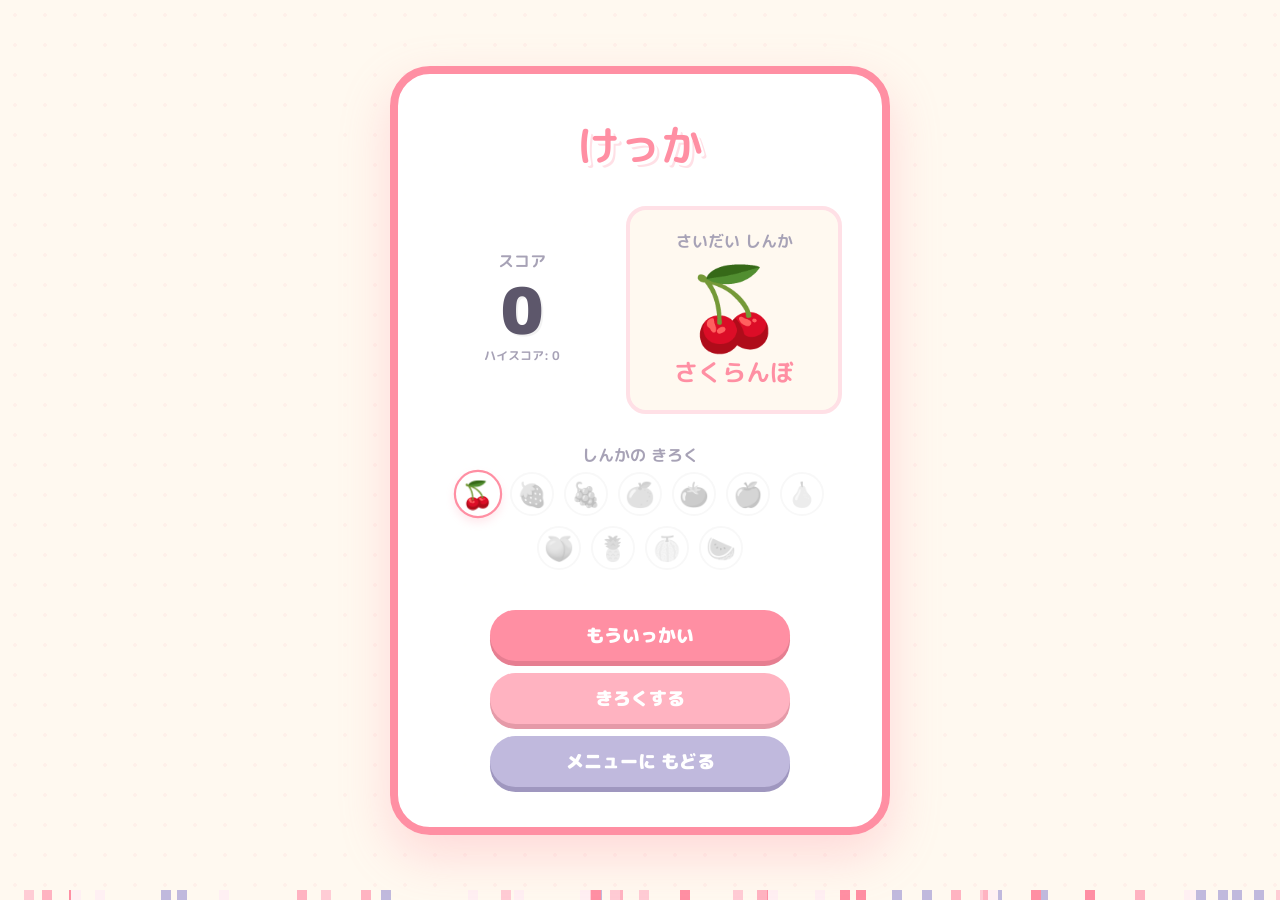
<file: result.html>
<!DOCTYPE html>
<html lang="ja">
<head>
    <meta charset="UTF-8">
    <meta name="viewport" content="width=device-width, initial-scale=1.0, maximum-scale=1.0, user-scalable=no">
    <title>Suika Game - Result</title>
    <link href="https://fonts.googleapis.com/css2?family=M+PLUS+Rounded+1c:wght@700;900&display=swap" rel="stylesheet">
    <link rel="stylesheet" href="style.css">
</head>
<body class="result-page">
    <div class="result-card">
        <h1>けっか</h1>
        
        <div class="stats-container">
            <div class="score-section">
                <div class="label">スコア</div>
                <div class="score-value" id="score">0</div>
                <div class="label" style="margin-top:5px; font-size:12px;">ハイスコア: <span id="high-score">0</span></div>
            </div>

            <div class="max-fruit-section">
                <div class="label">さいだい しんか</div>
                <div class="max-fruit-icon" id="max-fruit-icon">❓</div>
                <div class="max-fruit-name" id="max-fruit-name">---</div>
            </div>
        </div>

        <div class="label">しんかの きろく</div>
        <div class="evolution-chart" id="evolution-chart">
            <!-- JSで生成 -->
        </div>

        <div class="button-container">
            <button onclick="retryGame()" class="btn-retry">もういっかい</button>
            <button onclick="saveResult()" class="btn-record" id="btn-record">きろくする</button>
            <button id="btn-save-video" class="btn-save-video" onclick="handleSaveVideo()" style="background:#a0c4ff; box-shadow: 0 5px 0 #84a9e6;">どうがをほぞん</button>
            <button onclick="goToMenu()" class="btn-menu">メニューに もどる</button>
        </div>
    </div>

    <!-- ランキングモーダル -->
    <div id="ranking-modal" class="ranking-modal">
        <div class="ranking-content">
            <h2 style="color:var(--accent-pink); margin-top:0;">ランキング</h2>
            <div id="ranking-list" class="ranking-list"></div>
            <button onclick="closeRanking()" class="btn-menu" style="margin-top:20px;">とじる</button>
        </div>
    </div>

    <!-- 名前入力モーダル -->
    <div id="name-input-modal" class="ranking-modal">
        <div class="ranking-content">
            <h2 style="color:var(--accent-pink); margin-top:0;">おなまえ を おしえてね</h2>
            <input type="text" id="player-name-input" class="name-input" placeholder="ななし" maxlength="10">
            <div class="modal-btn-container">
                <button onclick="submitName()" class="btn-retry">OK</button>
                <button onclick="closeNameInput()" class="btn-menu">キャンセル</button>
            </div>
        </div>
    </div>

    <!-- 動画保存完了モーダル -->
    <div id="video-save-modal" class="ranking-modal" style="display:none;">
        <div class="ranking-content">
            <h2 style="color:var(--accent-pink); margin-top:0;">ほぞんしました！</h2>
            <p>どうがをほぞんしました。<br>フォルダをかくにんしてね！</p>
            <button onclick="closeVideoSaveModal()" class="btn-menu" style="margin-top:20px;">とじる</button>
        </div>
    </div>

    <script src="result.js" defer></script>
    <script>
        function handleSaveVideo() {
            if (typeof saveVideo === 'function') {
                saveVideo();
            }
            const modal = document.getElementById('video-save-modal');
            if (modal) modal.style.display = 'flex';
        }
        function closeVideoSaveModal() {
            const modal = document.getElementById('video-save-modal');
            if (modal) modal.style.display = 'none';
        }
    </script>
</body>
</html>
</file>
<file: style.css>
:root {
    --bg-color: #fff9f0;
    --panel-bg: #ffffff;
    --accent-pink: #ff8fa3;
    --text-main: #5d576b;
    --text-sub: #a7a2b6;
    --border-color: #ffe0e6;
    --dot-color: rgba(255, 143, 163, 0.08);
}

body {
    margin: 0;
    padding: 0;
    background-color: var(--bg-color);
    background-image: radial-gradient(var(--dot-color) 2px, transparent 2px);
    background-size: 30px 30px;
    font-family: 'M PLUS Rounded 1c', sans-serif;
    display: flex;
    justify-content: center;
    align-items: center;
    color: var(--text-main);
}

body.game-page {
    overflow: hidden;
    height: 100vh;
    height: -webkit-fill-available; /* iOS用フォールバック */
    height: 100dvh;
    touch-action: none;
    position: relative;
}

body.result-page {
    min-height: 100vh;
}

.bg-decoration {
    position: absolute;
    z-index: -1;
    background: white;
    filter: blur(40px);
    border-radius: 50%;
    opacity: 0.4;
    animation: float 10s infinite ease-in-out;
}

@keyframes float {
    0%, 100% { transform: translate(0, 0); }
    50% { transform: translate(20px, 30px); }
}

#main-wrapper {
    display: flex;
    align-items: center;
    gap: 40px;
    max-width: 98vw;
    z-index: 1;
}

#side-panel {
    display: flex;
    flex-direction: column;
    align-items: center;
    gap: 20px;
    min-width: 320px;
}

.score-container {
    background: var(--panel-bg);
    padding: 15px 30px;
    border-radius: 30px;
    text-align: center;
    width: 85%;
    box-shadow: 0 8px 0 var(--border-color);
    border: 4px solid var(--border-color);
}

.score-label {
    font-size: 14px;
    color: var(--accent-pink);
    font-weight: 900;
    margin-bottom: -5px;
    letter-spacing: 2px;
}

#score {
    font-size: 64px;
    font-weight: 900;
    color: var(--text-main);
    display: block;
    text-shadow: 2px 2px 0px rgba(0,0,0,0.05);
}

.next-container {
    background: var(--panel-bg);
    padding: 5px 15px;
    border-radius: 25px;
    text-align: center;
    border: 4px solid var(--border-color);
    box-shadow: 0 6px 0 var(--border-color);
    width: 130px;
}

.next-label {
    font-size: 13px;
    color: var(--accent-pink);
    margin-bottom: 2px;
    font-weight: 900;
}

.next-fruit-display {
    font-size: 40px;
    height: 45px;
    display: flex;
    align-items: center;
    justify-content: center;
    line-height: 1;
    filter: drop-shadow(0 4px 4px rgba(0,0,0,0.1));
}

#evolution-visualizer {
    position: relative;
    width: 380px;
    height: 380px;
    display: flex;
    justify-content: center;
    align-items: center;
    background: rgba(255, 255, 255, 0.4);
    border-radius: 50%;
}

.evolution-bg-ring {
    position: absolute;
    width: 85%;
    height: 85%;
    border: 10px solid transparent;
    border-top: 10px solid rgba(255, 143, 163, 0.3);
    border-right: 10px solid rgba(255, 224, 230, 0.3);
    border-bottom: 10px solid rgba(255, 143, 163, 0.3);
    border-left: 10px solid rgba(255, 224, 230, 0.3);
    border-radius: 50%;
    animation: rotateRing 20s linear infinite;
}

@keyframes rotateRing {
    from { transform: rotate(0deg); }
    to { transform: rotate(360deg); }
}

.evo-item-node {
    position: absolute;
    display: flex;
    justify-content: center;
    align-items: center;
    border-radius: 50%;
    background: #fff;
    box-shadow: 0 4px 8px rgba(255, 143, 163, 0.2);
    z-index: 2;
    border: 2px solid;
    transition: transform 0.3s;
}

.evo-center-label {
    position: absolute;
    font-size: 14px;
    font-weight: 900;
    color: var(--accent-pink);
    text-align: center;
    z-index: 3;
    background: var(--panel-bg);
    padding: 6px 14px;
    border-radius: 20px;
    border: 2px solid var(--border-color);
}

#game-container {
    position: relative;
    box-shadow: 0 20px 40px rgba(0,0,0,0.08);
    background-color: #fff;
    border-radius: 40px;
    overflow: hidden;
    width: 100%;
    max-width: 600px;
    aspect-ratio: 2 / 3;
    height: auto;
    border: 8px solid var(--panel-bg);
    touch-action: none;
}

#game-container canvas {
    width: 100% !important;
    height: 100% !important;
}

/* ゲームオーバー画面の修正: 横長レイアウト */
#game-over {
    position: absolute;
    top: 50%;
    left: 50%;
    transform: translate(-50%, -50%);
    background: rgba(255, 255, 255, 0.98);
    padding: 30px 40px;
    border-radius: 40px;
    text-align: center;
    display: none;
    pointer-events: auto;
    border: 8px solid var(--accent-pink);
    z-index: 100;
    box-shadow: 0 20px 60px rgba(0,0,0,0.15);
    width: 80%; /* 幅を広げる */
    max-width: 320px;
}

#game-over h1 {
    margin-top: 0;
    margin-bottom: 10px;
    font-size: 32px;
    color: var(--accent-pink);
}

.game-over-content {
    display: flex;
    flex-direction: column;
    align-items: center;
    gap: 10px;
}

.final-score-box {
    background: var(--bg-color);
    padding: 10px 20px;
    border-radius: 20px;
    margin-bottom: 5px;
    width: 100%;
    box-sizing: border-box;
}

button {
    background: var(--accent-pink);
    border: none;
    padding: 12px 30px;
    color: white;
    font-family: 'M PLUS Rounded 1c', sans-serif;
    font-size: 18px;
    font-weight: 900;
    border-radius: 50px;
    cursor: pointer;
    box-shadow: 0 5px 0 #e67e91;
    transition: all 0.1s;
    width: 100%; /* ボタンを横いっぱいに */
}

button:disabled {
    opacity: 0.6;
    cursor: not-allowed;
    transform: none !important;
    box-shadow: none !important;
}

button:active {
    transform: translateY(3px);
    box-shadow: 0 2px 0 #e67e91;
}

#game-over-message {
    position: absolute;
    top: 50%;
    left: 50%;
    transform: translate(-50%, -50%);
    font-size: 80px;
    font-weight: 900;
    color: var(--accent-pink);
    text-shadow: 5px 5px 0 #fff, 8px 8px 0 var(--border-color);
    z-index: 200;
    pointer-events: none;
    white-space: nowrap;
    background: rgba(255, 255, 255, 0.95);
    padding: 40px 60px;
    border-radius: 50px;
    border: 8px solid #fff;
    box-shadow: 0 0 0 12px var(--accent-pink), 0 20px 60px rgba(0,0,0,0.2);
}

/* サイドパネルのボタングループ */
.side-controls {
    width: 85%;
    display: flex;
    flex-direction: column;
    align-items: center;
    gap: 10px;
}
/* サイドパネルのボタン共通スタイル */
.side-btn {
    width: 100%;
    margin-top: 0;
    font-size: 16px;
    padding: 10px;
}
.side-btn:active {
    transform: translateY(3px);
}

#give-up-btn {
    background: #c0b9dd;
    box-shadow: 0 5px 0 #9f97bf;
}
#give-up-btn:active {
    box-shadow: 0 2px 0 #9f97bf;
}

/* メニュー画面・モーダル共通 */
.screen-overlay {
    position: fixed;
    top: 0; left: 0; width: 100%; height: 100%;
    background: var(--bg-color);
    background-image: radial-gradient(var(--dot-color) 2px, transparent 2px);
    background-size: 30px 30px;
    display: flex;
    flex-direction: column;
    justify-content: center;
    align-items: center;
    z-index: 1000;
    text-align: center;
    padding: 20px;
    box-sizing: border-box;
}

.title-box {
    background: rgba(255, 255, 255, 0.95);
    padding: 40px;
    border-radius: 50px;
    border: 8px solid var(--accent-pink);
    box-shadow: 
        0 0 0 10px #fff, 
        0 20px 50px rgba(255, 143, 163, 0.4);
    display: flex;
    flex-direction: column;
    align-items: center;
    width: 90%;
    max-width: 420px;
}

.menu-title {
    font-size: 56px;
    color: var(--accent-pink);
    margin: 0 0 30px 0;
    text-shadow: 4px 4px 0px #fff, 7px 7px 0px var(--border-color);
    font-weight: 900;
    line-height: 1.1;
}

.menu-buttons {
    display: flex;
    flex-direction: column;
    gap: 20px;
    width: 100%;
    max-width: 300px;
}

.modal-content {
    background: rgba(255, 255, 255, 0.95);
    padding: 30px;
    border-radius: 30px;
    border: 4px solid var(--border-color);
    max-width: 600px;
    width: 90%;
    max-height: 80vh;
    overflow-y: auto;
    box-shadow: 0 10px 30px rgba(0,0,0,0.1);
}

.fruit-list {
    display: flex;
    flex-wrap: wrap;
    justify-content: center;
    gap: 5px;
    margin: 20px 0;
}

.fruit-item {
    display: flex;
    flex-direction: column;
    align-items: center;
    gap: 5px;
    background: none;
    padding: 5px;
    border: none;
    width: 80px;
}

.fruit-emoji {
    font-size: 32px;
    line-height: 1;
}

.fruit-score {
    font-size: 12px;
    color: var(--text-sub);
    font-weight: bold;
}

.arrow-next {
    display: flex;
    align-items: center;
    color: var(--accent-pink);
    font-weight: bold;
    font-size: 20px;
}

.high-score-display {
    font-size: 64px;
    font-weight: 900;
    color: var(--text-main);
    margin: 20px 0;
}

.hidden { display: none !important; }

.tab-container {
    display: flex;
    margin-bottom: 20px;
    background: var(--border-color);
    border-radius: 20px;
    padding: 5px;
}
.tab-btn {
    flex: 1;
    padding: 8px;
    border: none;
    background: transparent;
    color: var(--text-sub);
    font-family: 'M PLUS Rounded 1c', sans-serif;
    font-size: 16px;
    font-weight: 900;
    border-radius: 15px;
    cursor: pointer;
    transition: all 0.3s;
}
.tab-btn.active {
    background: #fff;
    color: var(--accent-pink);
    box-shadow: 0 2px 10px rgba(0,0,0,0.1);
}

/* ランキングリスト用CSS */
.ranking-list {
    width: 100%;
    margin-top: 10px;
    text-align: left;
    max-height: 300px;
    overflow-y: auto;
}
.ranking-row {
    display: flex;
    align-items: center;
    padding: 8px 0;
    border-bottom: 2px dashed var(--border-color);
}
.rank-badge {
    width: 24px;
    height: 24px;
    background: var(--border-color);
    color: #fff;
    border-radius: 50%;
    display: flex;
    justify-content: center;
    align-items: center;
    font-weight: bold;
    margin-right: 10px;
    font-size: 12px;
    flex-shrink: 0;
}

/* 1位の豪華なスタイル */
.ranking-row:nth-child(1) {
    background: linear-gradient(to right, rgba(255, 245, 200, 0.6), rgba(255, 255, 255, 0.8));
    border: 3px solid #ffd700;
    border-radius: 15px;
    padding: 10px 15px;
    margin: 15px 0 10px 0; /* 王冠用のスペース確保 */
    box-shadow: 0 5px 15px rgba(255, 215, 0, 0.3);
    position: relative;
}
.ranking-row:nth-child(1) .rank-badge { 
    background: linear-gradient(135deg, #ffd700, #ffc107); 
    box-shadow: 0 3px 0 #b8860b;
    width: 32px;
    height: 32px;
    font-size: 16px;
    margin-right: 15px;
    overflow: visible;
}
.ranking-row:nth-child(1) .rank-badge::after {
    content: '👑';
    position: absolute;
    top: -24px;
    left: 50%;
    transform: translateX(-50%) rotate(-10deg);
    font-size: 28px;
    filter: drop-shadow(0 2px 2px rgba(0,0,0,0.1));
    animation: floatCrown 2s ease-in-out infinite;
}
@keyframes floatCrown {
    0%, 100% { transform: translateX(-50%) rotate(-10deg) translateY(0); }
    50% { transform: translateX(-50%) rotate(-10deg) translateY(-3px); }
}
.ranking-row:nth-child(1) .rank-score { color: #d4af37; font-size: 1.4em; text-shadow: 2px 2px 0 #fff; }
.ranking-row:nth-child(1) .rank-name { color: #d4af37; font-weight: 900; font-size: 1.1em; }

.ranking-row:nth-child(2) .rank-badge { background: #c0c0c0; box-shadow: 0 2px 0 #a0a0a0; }
.ranking-row:nth-child(3) .rank-badge { background: #cd7f32; box-shadow: 0 2px 0 #8b4513; }
.rank-info { flex: 1; }
.rank-name {
    font-size: 12px;
    font-weight: bold;
    color: var(--accent-pink);
    overflow: hidden;
    text-overflow: ellipsis;
    white-space: nowrap;
}
.rank-score {
    font-size: 16px;
    font-weight: 900;
    color: var(--text-main);
    line-height: 1.1;
}
.rank-date { font-size: 10px; color: var(--text-sub); }
.rank-fruit { font-size: 20px; margin-left: 10px; }

@media (max-width: 850px) {
    #main-wrapper { 
        flex-direction: column; 
        gap: 10px; 
        padding: 10px; 
        padding: 5px; /* 余白を詰める */
        height: 100vh; 
        height: -webkit-fill-available; /* iOS用フォールバック */
        height: 100dvh;
        justify-content: flex-start; 
        box-sizing: border-box;
    }
    #side-panel { 
        display: grid;
        grid-template-columns: auto auto;
        grid-template-rows: auto auto auto;
        gap: 4px 15px;
        gap: 2px 10px;
        justify-content: center;
        align-items: center;
        min-width: auto;
        width: 100%;
        flex-shrink: 0;
    }
    #evolution-visualizer { 
        grid-row: 1 / 4; 
        grid-column: 1 / 2;
        width: 160px; 
        height: 160px; 
        width: 130px; 
        height: 130px; 
    }
    .score-container { 
        grid-row: 1 / 2; 
        grid-column: 2 / 3;
        width: auto; 
        padding: 5px 20px; 
        margin: 0;
    }
    .next-container {
        grid-row: 2 / 3;
        grid-column: 2 / 3;
        width: 100px;
        margin: 0;
        padding: 5px 15px;
    }
    .side-controls {
        grid-row: 3 / 4;
        grid-column: 1 / 3;
        flex-direction: row;
        justify-content: center;
        gap: 10px;
    }
    #score { font-size: 32px; }
    .next-fruit-display { font-size: 40px; height: 45px; }
    #game-container {
        max-height: calc(100vh - 160px);
        max-height: none;
        flex: 1;
        width: auto;
        min-height: 0;
    }
    #game-over { width: 85%; padding: 20px; }

    /* スマホ用タイトル・モーダル調整 */
    .title-box {
        padding: 40px 20px;
        border-width: 5px;
        box-shadow: 0 0 0 5px #fff, 0 10px 25px rgba(255, 143, 163, 0.4);
        max-width: 300px;
    }
    .menu-title {
        font-size: 42px;
        margin-bottom: 15px;
    }
    .modal-content {
        padding: 20px 5px;
        width: 95%;
    }
    .fruit-list {
        gap: 1px;
    }
    .fruit-item {
        width: 32px;
        padding: 2px;
        border-radius: 8px;
    }
    .fruit-emoji {
        font-size: 18px;
    }
    .fruit-score {
        font-size: 8px;
    }
    .arrow-next { font-size: 10px; }
    #game-over-message {
        font-size: 50px;
        padding: 20px 30px;
        border-width: 5px;
        box-shadow: 0 0 0 8px var(--accent-pink), 0 10px 30px rgba(0,0,0,0.2);
    }
}

@media (max-width: 850px) {
    .side-btn {
        width: 100%;
        margin: 5px 0;
        padding: 6px;
        font-size: 12px;
    }
}

/* result.html styles */
.result-card {
    background: rgba(255, 255, 255, 0.95);
    padding: 40px;
    border-radius: 40px;
    border: 8px solid var(--accent-pink);
    box-shadow: 0 20px 50px rgba(255, 143, 163, 0.3);
    text-align: center;
    width: 90%;
    max-width: 500px;
    box-sizing: border-box;
    position: relative;
    overflow: hidden;
}
.result-card h1 {
    color: var(--accent-pink);
    font-size: 42px;
    margin: 0 0 30px 0;
    text-shadow: 3px 3px 0 #fff, 5px 5px 0 var(--border-color);
}
.stats-container {
    display: flex;
    justify-content: center;
    gap: 20px;
    margin-bottom: 30px;
}
.result-card .score-section {
    flex: 1;
    display: flex;
    flex-direction: column;
    justify-content: center;
}
.result-card .label {
    font-size: 16px;
    color: var(--text-sub);
    font-weight: bold;
    margin-bottom: 5px;
}
.score-value {
    font-size: 64px;
    font-weight: 900;
    color: var(--text-main);
    line-height: 1;
}
.max-fruit-section {
    flex: 1;
    background: var(--bg-color);
    border-radius: 20px;
    padding: 20px;
    border: 4px solid var(--border-color);
}
.max-fruit-icon {
    font-size: 80px;
    line-height: 1.2;
    animation: bounce 2s infinite;
}
.max-fruit-name {
    font-size: 24px;
    font-weight: bold;
    color: var(--accent-pink);
}
.evolution-chart {
    display: flex;
    flex-wrap: wrap;
    justify-content: center;
    gap: 10px;
    margin-bottom: 40px;
}
.evo-item {
    width: 40px;
    height: 40px;
    display: flex;
    justify-content: center;
    align-items: center;
    font-size: 24px;
    background: #fff;
    border-radius: 50%;
    border: 2px solid var(--border-color);
    opacity: 0.3;
    filter: grayscale(100%);
    transition: all 0.5s ease;
}
.evo-item.reached {
    opacity: 1;
    filter: none;
    border-color: var(--accent-pink);
    box-shadow: 0 4px 8px rgba(255, 143, 163, 0.2);
    transform: scale(1.1);
}
.button-container {
    display: flex;
    flex-direction: column;
    gap: 12px;
    width: 100%;
    max-width: 300px;
    margin: 0 auto;
}

.result-card button {
    padding: 12px 30px;
    font-size: 18px;
}

.btn-retry { background: var(--accent-pink); box-shadow: 0 5px 0 #e67e91; }
.btn-record { background: #ffb3c1; box-shadow: 0 5px 0 #e59aa8; }
.btn-menu { background: #c0b9dd; box-shadow: 0 5px 0 #9f97bf; }
.btn-menu:active { box-shadow: 0 2px 0 #9f97bf; }
.btn-save-video {
    background: #28a745; /* A shade of green */
    box-shadow: 0 5px 0 #218838;
}
.btn-save-video:active {
    box-shadow: 0 2px 0 #218838;
}

@keyframes bounce {
    0%, 100% { transform: translateY(0); }
    50% { transform: translateY(-10px); }
}

/* 紙吹雪エフェクト */
.confetti {
    position: absolute;
    width: 10px;
    height: 10px;
    background-color: #f00;
    animation: fall linear forwards;
    z-index: -1;
}
@keyframes fall {
    to { transform: translateY(100vh) rotate(720deg); }
}

@media (max-width: 600px) {
    .result-card {
        padding: 20px 15px;
        width: 95%;
        max-height: 95vh;
    }
    .result-card h1 {
        font-size: 28px;
        margin-bottom: 15px;
    }
    .stats-container {
        gap: 10px;
        margin-bottom: 15px;
    }
    .score-value { font-size: 36px; }
    .max-fruit-section { padding: 10px; }
    .max-fruit-icon { font-size: 48px; }
    .max-fruit-name { font-size: 16px; }
    .result-card .label { font-size: 11px; margin-bottom: 2px; }
    .evolution-chart {
        gap: 4px;
        margin-bottom: 20px;
    }
    .evo-item {
        width: 30px;
        height: 30px;
        font-size: 18px;
    }
    .button-container {
        gap: 6px;
    }
    .result-card button {
        padding: 8px;
        font-size: 14px;
    }
}

/* ランキングモーダル */
.ranking-modal {
    position: fixed;
    top: 0; left: 0; width: 100%; height: 100%;
    background: rgba(255, 249, 240, 0.95);
    z-index: 2000;
    display: flex;
    justify-content: center;
    align-items: center;
    opacity: 0;
    pointer-events: none;
    transition: opacity 0.3s;
}
.ranking-modal.show {
    opacity: 1;
    pointer-events: auto;
}
.ranking-content {
    background: #fff;
    width: 90%;
    max-width: 400px;
    max-height: 80vh;
    border-radius: 30px;
    border: 5px solid var(--accent-pink);
    padding: 20px;
    overflow-y: auto;
    box-shadow: 0 10px 40px rgba(255, 143, 163, 0.3);
    text-align: center;
    box-sizing: border-box;
}

.ranking-modal .ranking-row {
    padding: 10px 0;
}

.ranking-modal .rank-badge {
    width: 28px;
    height: 28px;
    font-size: 14px;
}

.ranking-modal .rank-score {
    font-size: 20px;
}

.ranking-modal .rank-date {
    font-size: 10px;
}

.ranking-modal .rank-fruit {
    font-size: 40px;
}

/* 名前入力モーダル用 */
.name-input {
    font-size: 24px;
    padding: 10px;
    border-radius: 15px;
    border: 3px solid var(--border-color);
    width: 80%;
    text-align: center;
    margin-bottom: 20px;
    font-family: inherit;
    color: var(--text-main);
    outline: none;
    box-sizing: border-box;
}
.name-input:focus {
    border-color: var(--accent-pink);
}
.modal-btn-container {
    display: flex;
    gap: 10px;
    justify-content: center;
    width: 100%;
}
.modal-btn-container button {
    width: auto;
    min-width: 100px;
    padding: 10px 20px;
    font-size: 16px;
}

@media (max-width: 600px) {
    .ranking-content {
        max-width: 300px;
    }
}

/* 設定スイッチ */
.settings-container {
    display: flex;
    justify-content: center;
    gap: 20px;
    margin: 10px 0 20px 0;
    padding: 15px;
    background: var(--bg-color);
    border-radius: 20px;
    border: 2px solid var(--border-color);
    flex-wrap: wrap;
}

.setting-item {
    display: flex;
    align-items: center;
    gap: 10px;
    font-weight: 900;
    color: var(--text-main);
}

.toggle-switch {
    position: relative;
    display: inline-block;
    width: 50px;
    height: 26px;
}

.toggle-switch input {
    opacity: 0;
    width: 0;
    height: 0;
}

.slider {
    position: absolute;
    cursor: pointer;
    top: 0;
    left: 0;
    right: 0;
    bottom: 0;
    background-color: #ccc;
    transition: .4s;
}

.slider:before {
    position: absolute;
    content: "";
    height: 20px;
    width: 20px;
    left: 3px;
    bottom: 3px;
    background-color: white;
    transition: .4s;
}

input:checked + .slider {
    background-color: var(--accent-pink);
}

input:focus + .slider {
    box-shadow: 0 0 1px var(--accent-pink);
}

input:checked + .slider:before {
    transform: translateX(24px);
}

.slider.round {
    border-radius: 34px;
}

.slider.round:before {
    border-radius: 50%;
}

/* 今回登録したランキングのハイライト（点滅アニメーション） */
.ranking-row.current-rank {
    background-color: rgba(255, 143, 163, 0.15);
    border: 2px solid var(--accent-pink);
    border-radius: 10px;
    animation: pulseRank 1.5s infinite ease-in-out;
}
@keyframes pulseRank {
    0%, 100% { background-color: rgba(255, 143, 163, 0.15); box-shadow: 0 0 0 0 rgba(255, 143, 163, 0.4); }
    50% { background-color: rgba(255, 143, 163, 0.3); box-shadow: 0 0 0 6px rgba(255, 143, 163, 0.1); }
}

/* スクショ用フラッシュ */
#flash-overlay {
    position: fixed;
    top: 0;
    left: 0;
    width: 100%;
    height: 100%;
    background: white;
    opacity: 0;
    pointer-events: none;
    z-index: 9999;
}
#flash-overlay.flash-active {
    animation: flashAnim 0.4s ease-out;
}
@keyframes flashAnim {
    0% { opacity: 0.8; }
    100% { opacity: 0; }
}

/* スクショ保存中メッセージ */
#screenshot-message {
    position: fixed;
    top: 50%;
    left: 50%;
    transform: translate(-50%, -50%);
    background: rgba(255, 255, 255, 0.95);
    color: var(--accent-pink);
    padding: 30px 50px;
    border-radius: 30px;
    border: 5px solid var(--accent-pink);
    font-size: 32px;
    font-weight: 900;
    box-shadow: 0 10px 30px rgba(255, 143, 163, 0.3);
    z-index: 10000;
    pointer-events: none;
    white-space: nowrap;
}

/* 録画中インジケーター */
#rec-indicator {
    position: fixed;
    top: 20px;
    right: 20px;
    color: #ff4d4d;
    font-weight: 900;
    font-size: 20px;
    z-index: 9000;
    pointer-events: none;
    animation: blinkRec 1s infinite;
    text-shadow: 2px 2px 0 #fff;
}
@keyframes blinkRec {
    0%, 100% { opacity: 1; }
    50% { opacity: 0; }
}

/* シェアモーダル */
#share-modal {
    position: fixed;
    top: 0; left: 0; width: 100%; height: 100%;
    background: rgba(0, 0, 0, 0.5);
    z-index: 11000;
    display: flex;
    justify-content: center;
    align-items: center;
}
.share-content {
    background: #fff;
    padding: 30px;
    border-radius: 30px;
    border: 5px solid var(--accent-pink);
    text-align: center;
    width: 90%;
    max-width: 350px;
    box-shadow: 0 10px 40px rgba(0,0,0,0.3);
}
.share-content p {
    font-weight: 900;
    color: var(--text-main);
    margin-bottom: 15px;
    font-size: 18px;
}
.share-note {
    font-size: 12px !important;
    color: var(--text-sub) !important;
    margin-bottom: 25px !important;
}
#btn-share-x {
    background: #000; /* X color */
    margin-bottom: 10px;
    box-shadow: 0 5px 0 #333;
}
#btn-share-insta {
    background: linear-gradient(45deg, #f09433 0%, #e6683c 25%, #dc2743 50%, #cc2366 75%, #bc1888 100%);
    margin-bottom: 10px;
    box-shadow: 0 5px 0 #a01570;
}
#btn-share-line {
    background: #06c755;
    margin-bottom: 10px;
    box-shadow: 0 5px 0 #05a345;
}

@media (max-width: 600px) {
    .setting-item:last-child {
        width: 100%;
        justify-content: center;
        margin-top: 5px;
    }
}
.btn-close {
    background: #c0b9dd;
    box-shadow: 0 5px 0 #9f97bf;
}
</file>
